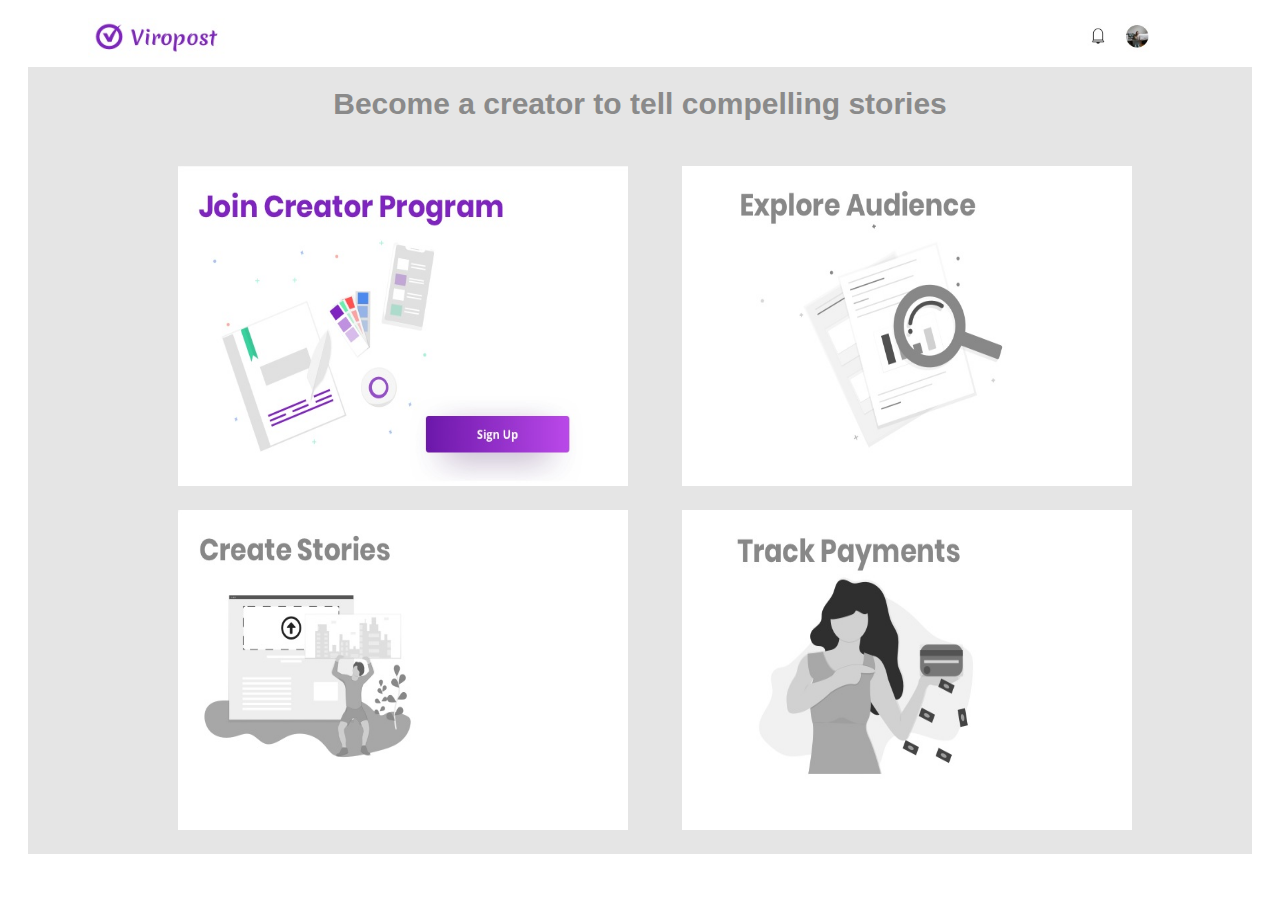
<file: index.html>
<!DOCTYPE html>
<html>
<head>
	<link rel="stylesheet" type="text/css" href="style.css">
	<title>Creator Portal</title>
</head>
<body>

	<div class="container">

		<img id="img1" src="img/logoviro.jpg" alt="logoviro">
		<img id="img2" src="img/logo2.jpg" alt="logo2">
 		
	</div>

	<div class="container" id="mainsection">
			<h2>Become a creator to tell compelling stories</h2>
			<div id="subsection">
				<img id="img3" src="img/mainimg1.jpg" >
				<img id="img4" src="img/mainimg2.jpg">
				<img id="img5" src="img/mainimg3.jpg">
				<img id="img6" src="img/mainimg4.jpg">
			</div>
			
		
		
	</div>

</body>
</html>
</file>
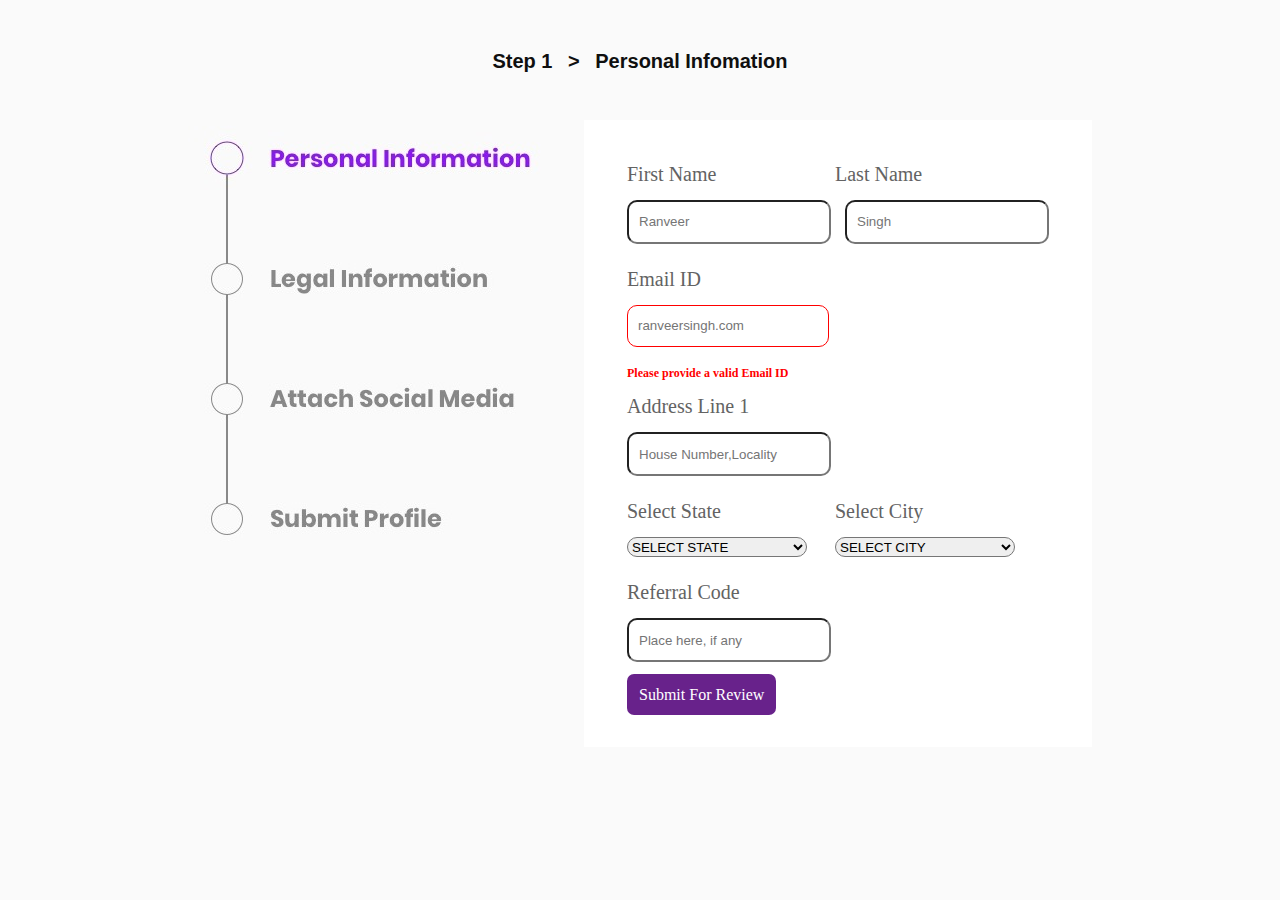
<file: form.html>
<!DOCTYPE html>
<html>
<head>
	<title>Form page</title>
	<link rel="stylesheet" type="text/css" href="style1.css">
</head>
<body>

	<div class="container">
		<h2>Step 1 <span>></span> Personal Infomation</h2>
		<div class="container" id="mainformsection">
			<img src="img/timeline1.jpg" id="timeline1">
			<div class="container">
			<form>

				<!-- <label for="First Name">
					<input type="text" name="first" placeholder="Ranveer">
				</label>
				<label for="Last Name">
					<input type="text" name="last" placeholder="Singh">
				</label>
				<p>Email ID</p>
				<input type="email" name="first" placeholder="ranveersingh.com"><br><br>
				<p>Address Line1</p>
				<input type="text" name="first" placeholder="House Number, Locality"><br><br>
				
				<label for="State">
				<select>
					<option>Select State</option>
				</select>
			</label>
				<label for="City">
				<select>
					<option>Select City</option>
				</select>
			</label>
				<p>Referral Code</p>
				<input type="text" name="first" placeholder="Place here, if any"><br><br>
				<input type="submit" value="Submit"> -->

				<table>

					<tr>

						<td class="data"> First Name </td>

						<td class="data"> Last Name </td>
						
					</tr>

					<tr>

						<td> <input type="text" id="fname" name="first" placeholder="Ranveer"> </td>

						<td> <input type="text" id="lname" name="Last" placeholder="Singh"> </td>

					</tr>

					<tr>

						<td class="data"> Email ID </td>

					</tr>

					<tr>

						<td> <input type="email" id="email" name="first" placeholder="ranveersingh.com"> </td>

					</tr>

					<tr>
						<td> <h6> Please provide a valid Email ID </h6> </td>

					</tr>

					<tr>

						<td class="data"> Address Line 1 </td>

					</tr>

					<tr>

						<td> <input type="text" id="address" name="first" placeholder="House Number,Locality"> </td>

					</tr>

					<tr>

						<td class="data"> Select State </td>

						<td class="data"> Select City </td>

					</tr>

					<tr>

						<td>

							<select id="state">  

								<option> SELECT STATE </option>

							</select>

						</td>

						<td>

							<select id="city">  

								<option> SELECT CITY </option>

							</select>

						</td>

					</tr>

					<tr>

						<td class="data"> Referral Code </td>

					</tr>

					<tr>

						<td> <input type="text" id="refe" name="first" placeholder="Place here, if any"> </td>

					</tr>

					<tr>

						<td> <a type="submit">Submit For Review</a> </td>

					</tr>

				</table>

			</form>
			</div>
		</div>
	</div>

</body>
</html>
</file>
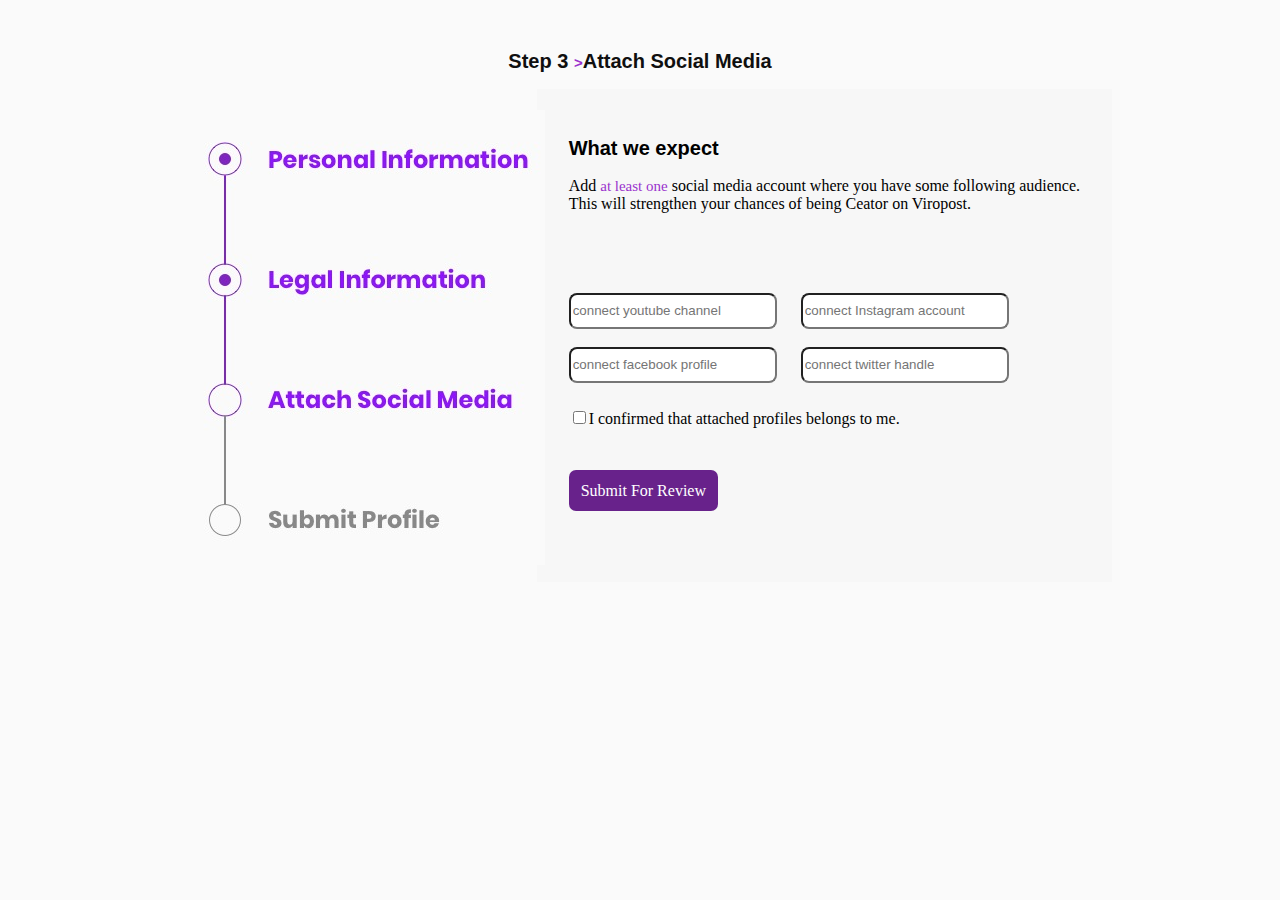
<file: Step3.html>
<!DOCTYPE html>
<html>
<head>
	<title>Attach Social Media</title>
	<link rel="stylesheet" type="text/css" href="style2.css">
</head>
<body>
	<div class="container">
		<h2 class="mainhead">Step 3 <span>></span>Attach Social Media</h2>
		<div class="container" id="mainformsection">
			<img src="img/timeline2.jpg" id="timeline2">
		</div>
	</div>

	<div class="container" id="textsection">
		<h2>What we expect</h2>
	
		<p>Add <span>at least one</span> social media account where you have some following audience.</p>
		<p>This will strengthen your chances of being Ceator on Viropost.
	
				<div class="inputs">
					<input type="text" class="texty" placeholder="connect youtube channel">
					<input type="text" class="texti" placeholder="connect Instagram account"><br><br>
					<input type="text" class="textf" placeholder="connect facebook profile">
					<input type="text" class="textt" placeholder="connect twitter handle"><br><br>

					<input type="checkbox" id="check">I confirmed that attached profiles belongs to me.<br><br>

					<a type="submit">Submit For Review</a>
				</div>

	</div>

</body>
</html>
</file>
<file: style.css>
body{
	background-color: white;

}
#img1{
	margin-top: 10px;
	margin-left: 80px;
	margin-bottom: -20px;
	margin-right: 50px;
	height: 40px;
	width: 140px;
	
}
#img2 {
	margin-top: 10px;
	margin-left: 800px;
	margin-bottom: -20px;
	margin-right: 50px;
	height: 40px;
	
	
}

#mainsection
{
	background-color: 	#e5e5e5;
	margin-left: 20px;
	margin-right: 20px;
}

#subsection
{
	margin-left: 50px;
	margin-right: 50px;
}

h2{
	padding: 20px;
	color: #8a8a8a;
	text-align: center;
	font-size: 30px;
	font-family: sans-serif;
	font-style: normal;
}

#img3{
	height: 320px;
	width: 450px;
	margin-left:100px;
	
}
#img4{
	height: 320px;
	width: 450px;
	margin-left: 50px;
	
}
#img5{
	height: 320px;
	width: 450px;
	margin-top: 20px;
	margin-left: 100px;
	margin-bottom: 20px;

	
}
#img6{
	height: 320px;
	width: 450px;
	margin-top:20px;
	margin-left: 50px;
	margin-bottom: 20px;
	}
</file>
<file: style1.css>
body
{
	background-color: #fafafa;
}
h2, span
{
	color: #0f0f0f;
	font-size: 20px;
	text-align: center;
	font-family: sans-serif;
	font-style: normal;
	font-weight: 900;
	margin-top: 40px;
	padding: 10px;
}
#timeline1
{
	margin-top: 10px;
	margin-left: 180px;
}
form
{
	background: white;
	margin-top: -450px;
	margin-right: 180px;
	padding: 40px;
	float: right;
}

.data
{
	margin-top: 10px;
	color: #636363;
	font-size: 20px;
	font-style: normal;
	font-family: "times new roman";
}

.data1
{
	margin-top: 50px;
	color: #636363;
	font-size: 20px;
	font-style: normal;
	font-family: "times new roman";
}

#fname
{
	margin-top: 10px;
	margin-bottom: 20px;
	padding: 10px;
	height: 20px;
	width: 180px;
	border-radius: 10px;
}

#lname
{
	margin-top: 10px;
	margin-bottom: 20px;
	margin-left: 10px;
	padding: 10px;
	height: 20px;
	width: 180px;
	border-radius: 10px;
}

#email
{
	margin-top: 10px;
	margin-bottom: -20px;
	padding: 10px;
	height: 20px;
	width: 180px;
	border-radius: 10px;
	border:1px solid red;
}

#address
{
	margin-top: 10px;
	margin-bottom: 20px;
	padding: 10px;
	height: 20px;
	width: 180px;
	border-radius: 10px;
}

#state
{
	margin-top: 10px;
	margin-bottom: 20px;
	height: 20px;
	width: 180px;
	border-radius: 10px;
}

#city
{
	margin-top: 10px;
	margin-bottom: 20px;
	height: 20px;
	width: 180px;
	border-radius: 10px;
}

#refe
{
	margin-top: 10px;
	margin-bottom: 20px;
	padding: 10px;
	height: 20px;
	width: 180px;
	border-radius: 10px;
}

h6
{
	margin-bottom: 10px;
	color: red;
	font-size: 12px;
}
a
{
	padding: 12px;
	background-color: #68228b;
	color: white;
	height: 50px;
	width: 100px;
	border-radius: 7px;
}
</file>
<file: style2.css>
body
{
	background-color: #fafafa;
}
.mainhead
{
	color: #0f0f0f;
	font-size: 20px;
	text-align: center;
	font-family: sans-serif;
	font-style: normal;
	font-weight: 900;
	margin-top: 40px;
	padding: 10px;
}
#timeline2
{
	margin-top: 10px;
	margin-left: 180px;
}
span
{
	color: #9a32cd;
	font-size: 15px;
}

#textsection
{
	float: right;
	background-color: #f7f7f7;
	margin-top: -30em;
	margin-right: 10em;
	padding: 2em;
}
h2
{
	text-align: left;
	font-size: 20px;
	font-family: sans-serif;
	font-style: normal;
}
p
{
	margin: 0;
	padding: 0;
}
.inputs
{
	margin-top: 80px;
	margin-bottom: 50px;
}

a
{
	padding: 12px;
	background-color: #68228b;
	color: white;
	height: 50px;
	width: 100px;
	border-radius: 7px;
}

#check
{
	margin-top: 10px;
	margin-bottom: 40px;
}

.texty
{
	height: 30px;
	width: 200px;
	border-radius: 8px;
}

.texti
{
	margin-left: 20px;
	height: 30px;
	width: 200px;
	border-radius: 8px;
}

.textf
{
	height: 30px;
	width: 200px;
	border-radius: 8px;
}

.textt
{
	margin-left: 20px;
	height: 30px;
	width: 200px;
	border-radius: 8px;
}


.texty:hover, 
.texti:hover,
.textf:hover,
.textt:hover
{
	background-color: #68228b;
}
</file>
